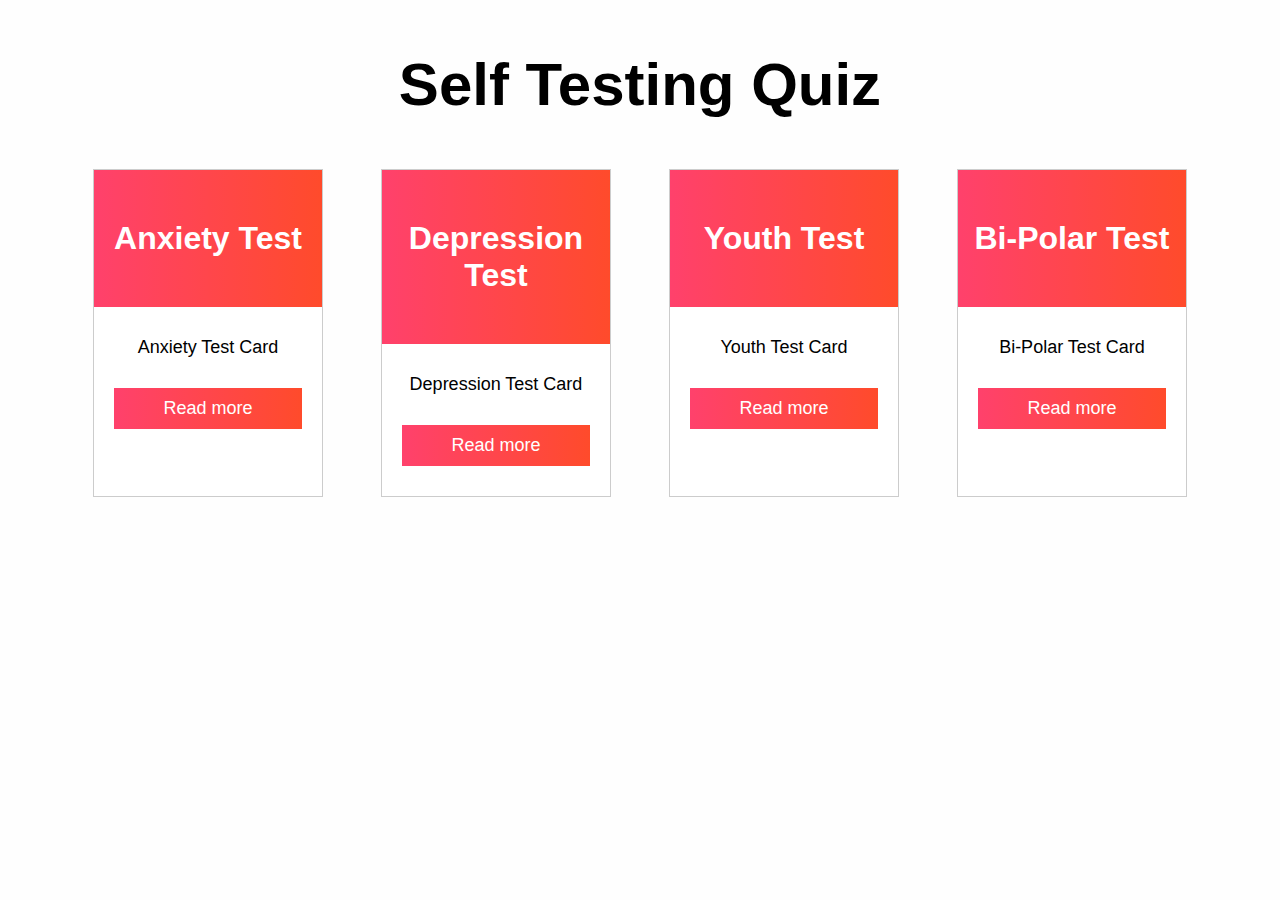
<file: Quiz Card/index.html>
<html>

<head>
  <meta charset="UTF-8">
  <meta name="viewport" content="width=device-width, initial-scale=1.0">
  <link rel="stylesheet" href="style.css"/>
  <title>Test</title>
</head>

<body>
  <div class="container">
    <div class="heading">
      <h1>Self Testing Quiz</h1>
    </div>
    <div class="row">
      <div class="card">
        <div class="card-header">
          <h1>Anxiety Test</h1>
        </div>
        <div class="card-body">
          <p>
           Anxiety Test Card
          </p>
          <a href="../Quizes/Quiz1/Quiz.html" class="btn">Read more</a>
        </div>
      </div>
      <div class="card">
        <div class="card-header">
          <h1>Depression Test</h1>
        </div>
        <div class="card-body">
          <p>
            Depression Test Card
          </p>
          <a href="../Quizes/Quiz3/Quiz3.html" class="btn">Read more</a>
        </div>
      </div>
      <div class="card">
        <div class="card-header">
          <h1>Youth Test</h1>
        </div>
        <div class="card-body">
          <p>
           Youth Test Card
          </p>
          <a href="../Quizes/Quiz2/Quiz2.html" class="btn">Read more</a>
        </div>
      </div>
      <div class="card">
        <div class="card-header">
          <h1>Bi-Polar Test</h1>
        </div>
        <div class="card-body">
          <p>
            Bi-Polar Test Card
          </p>
          <a href="../Quizes/Quiz4/Quiz4.html" class="btn">Read more</a>
        </div>
      </div>
    </div>
  </div>
</body>

</html>
</file>
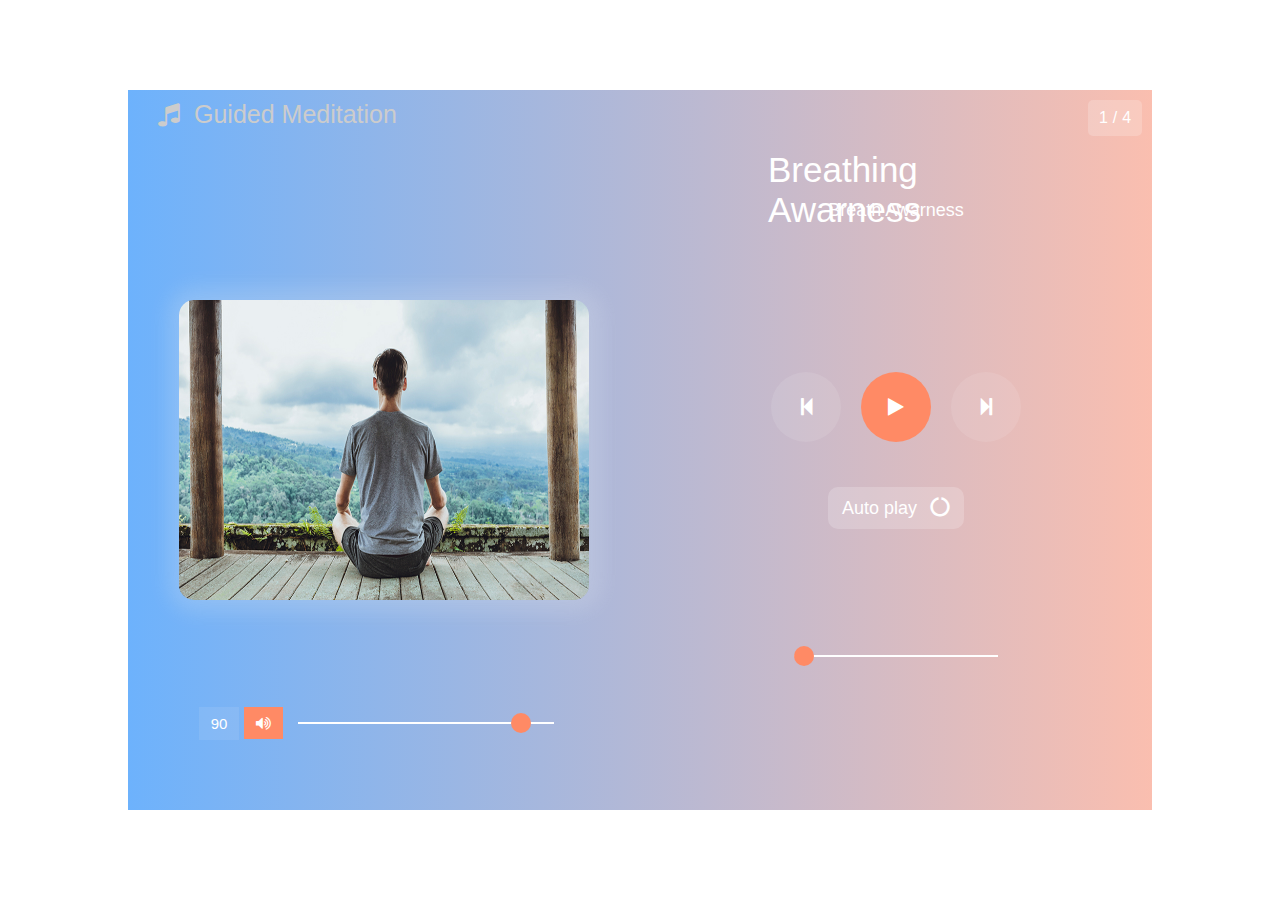
<file: meditation/final.html>
<!DOCTYPE html>
<html>
<head>
	<title>music player</title>
    <meta name="viewport" content="width=device-width, initial-scale=1.0">
	  <link rel="stylesheet" href="https://cdnjs.cloudflare.com/ajax/libs/font-awesome/4.7.0/css/font-awesome.min.css">
    <link rel="stylesheet" type="text/css" href="style1.css">
</head>

<body>

  <div class="main">
  	<p id="logo"><i class="fa fa-music"></i>Guided Meditation</p>
    
    <!--- left part --->
     <div class="left">

      <!--- song img --->
      <img id="track_image">
         <div class="volume">
            <p id="volume_show">90</p>
            <i class="fa fa-volume-up" aria-hidden="true" onclick="mute_sound()" id="volume_icon"></i>
            <input type="range" min="0" max="100" value="90" onchange="volume_change()" id="volume">  
         </div>

     </div>
 

     <!--- right part --->
  	 <div class="right">

        <div class="show_song_no">
          <p id="present">1</p>
          <p>/</p>
          <p id="total">5</p>
        </div>

       <!--- song title & artist name --->
      <p id="title">title.mp3</p>
      <p id="artist">Artist name</p>

      <!--- middle part --->
  	 	<div class="middle">
  	       <button onclick="previous_song()" id="pre"><i class="fa fa-step-backward" aria-hidden="true"></i></button>
      	   <button onclick="justplay()" id="play"><i class="fa fa-play" aria-hidden="true"></i></button>
  	       <button onclick="next_song()" id="next"><i class="fa fa-step-forward" aria-hidden="true"></i></button>
  	   </div>

       <!--- song duration part --->
        <div class="duration">
           <input type="range" min="0" max="100" value="0" id="duration_slider" onchange="change_duration()">
        </div>
           <button id="auto" onclick="autoplay_switch()">Auto play <i class="fa fa-circle-o-notch" aria-hidden="true"></i></button>
  	</div>


  </div>
   
  <!--- Add javascript file --->
  <script src="style.js"></script>

</body>
</html>
</file>
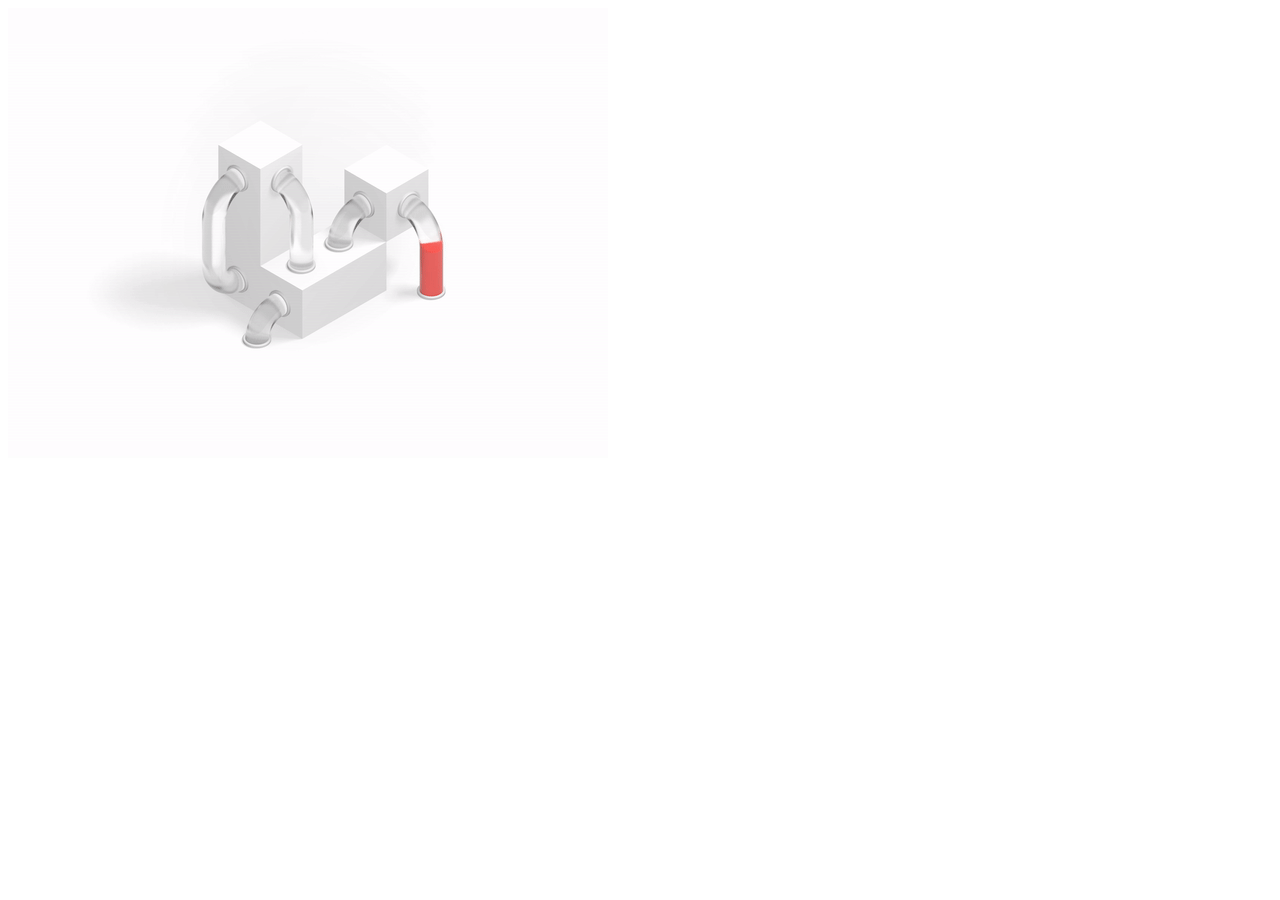
<file: Piedpiper-Main/test.html>
<!DOCTYPE html>
<html lang="en">
<head>
    <meta charset="UTF-8">
    <meta name="viewport" content="width=device-width, initial-scale=1.0">
    <title>Document</title>
</head>
<body>
    <img src="assets/img.gif" alt="" srcset="">
</body>
</html>
</file>
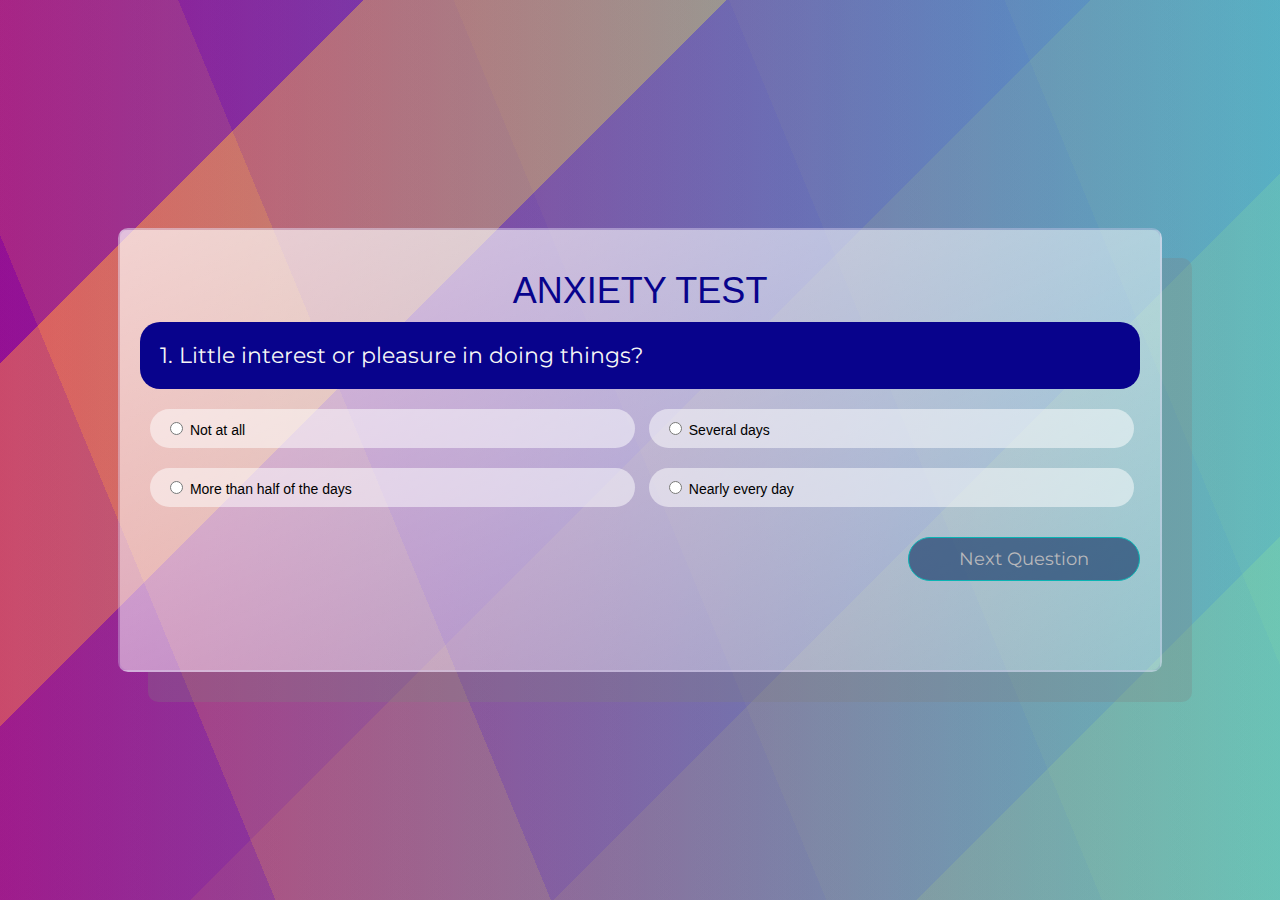
<file: Quizes/Quiz1/Quiz.html>
<!DOCTYPE html>
<html>
	<head>
		<title>Quiz1</title>
		<link href="https://fonts.googleapis.com/css?family=Roboto+Slab" rel="stylesheet">
		<link href="quiz.css" rel="stylesheet">
	</head>
	<body>
		<!-- <div class="background"></div> -->
		<div id="quizContainer" class="container">
			<div class="title">Anxiety Test</div>
			<div id="question" class="question"></div>
			<label class="option"><input type="radio" name="option" value="1" /> <span id="opt1"></span></label>
			<label class="option"><input type="radio" name="option" value="2" /> <span id="opt2"></span></label>
			<label class="option"><input type="radio" name="option" value="3" /> <span id="opt3"></span></label>
			<label class="option"><input type="radio" name="option" value="4" /> <span id="opt4"></span></label>
			<button id="nextButton" class="next-btn" onclick="loadNextQuestion();">Next Question</button>
		</div>
		<div id="result" class="container result" style="display:none;">
		</div>
		<script src="question.js"></script>
		<script src="quiz-script.js"></script>
	</body>
</html>
</file>
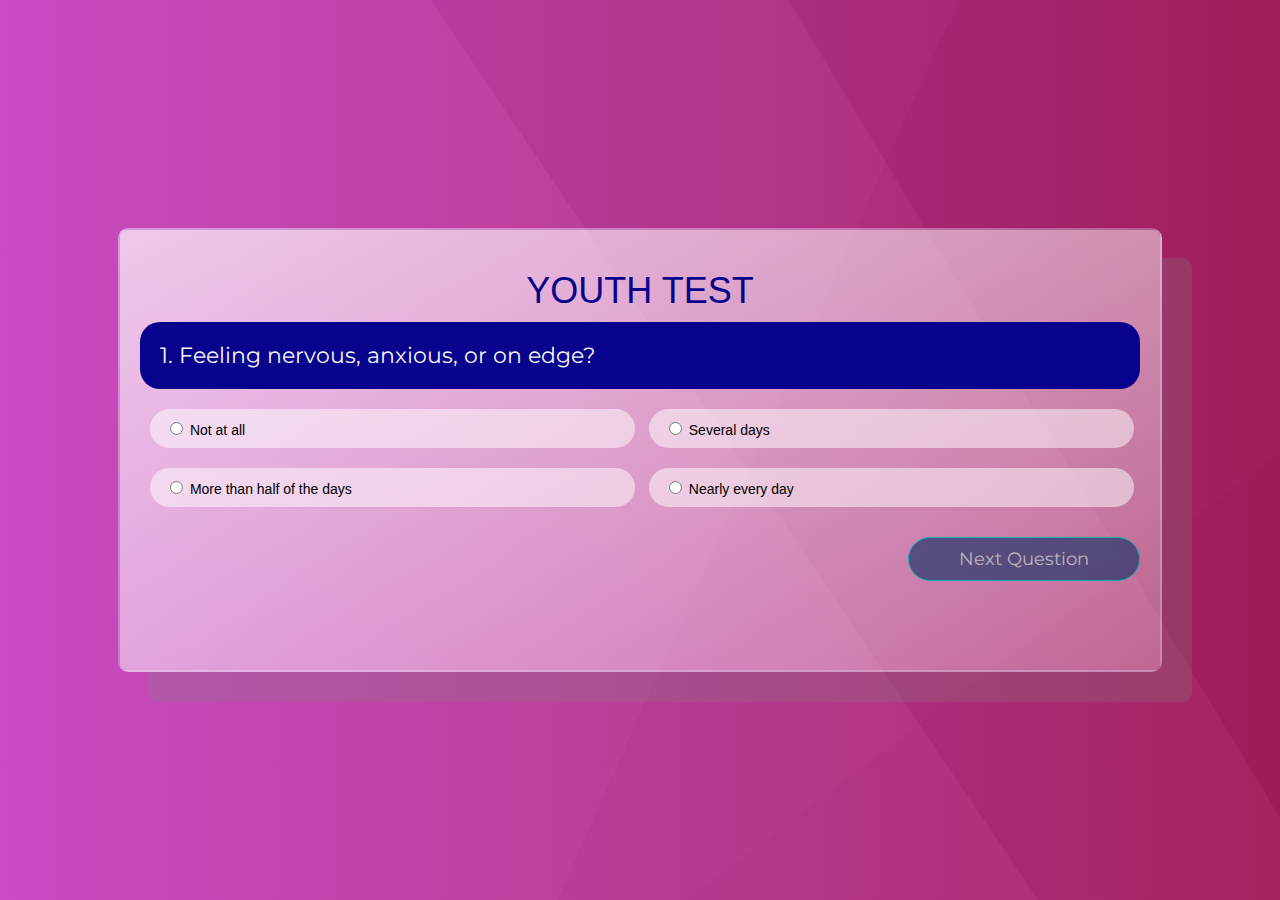
<file: Quizes/Quiz2/Quiz2.html>
<!DOCTYPE html>
<html>
	<head>
		<title>Quiz2</title>
		<link href="https://fonts.googleapis.com/css?family=Roboto+Slab" rel="stylesheet">
		<link href="quiz.css" rel="stylesheet">
	</head>
	<body>
		<!-- <div class="background"></div> -->
		<div id="quizContainer" class="container">
			<div class="title">Youth Test</div>
			<div id="question" class="question"></div>
			<label class="option"><input type="radio" name="option" value="1" /> <span id="opt1"></span></label>
			<label class="option"><input type="radio" name="option" value="2" /> <span id="opt2"></span></label>
			<label class="option"><input type="radio" name="option" value="3" /> <span id="opt3"></span></label>
			<label class="option"><input type="radio" name="option" value="4" /> <span id="opt4"></span></label>
			<button id="nextButton" class="next-btn" onclick="loadNextQuestion();">Next Question</button>
		</div>
		<div id="result" class="container result" style="display:none;">
		</div>
		<script src="question.js"></script>
		<script src="quiz-script.js"></script>
	</body>
</html>
</file>
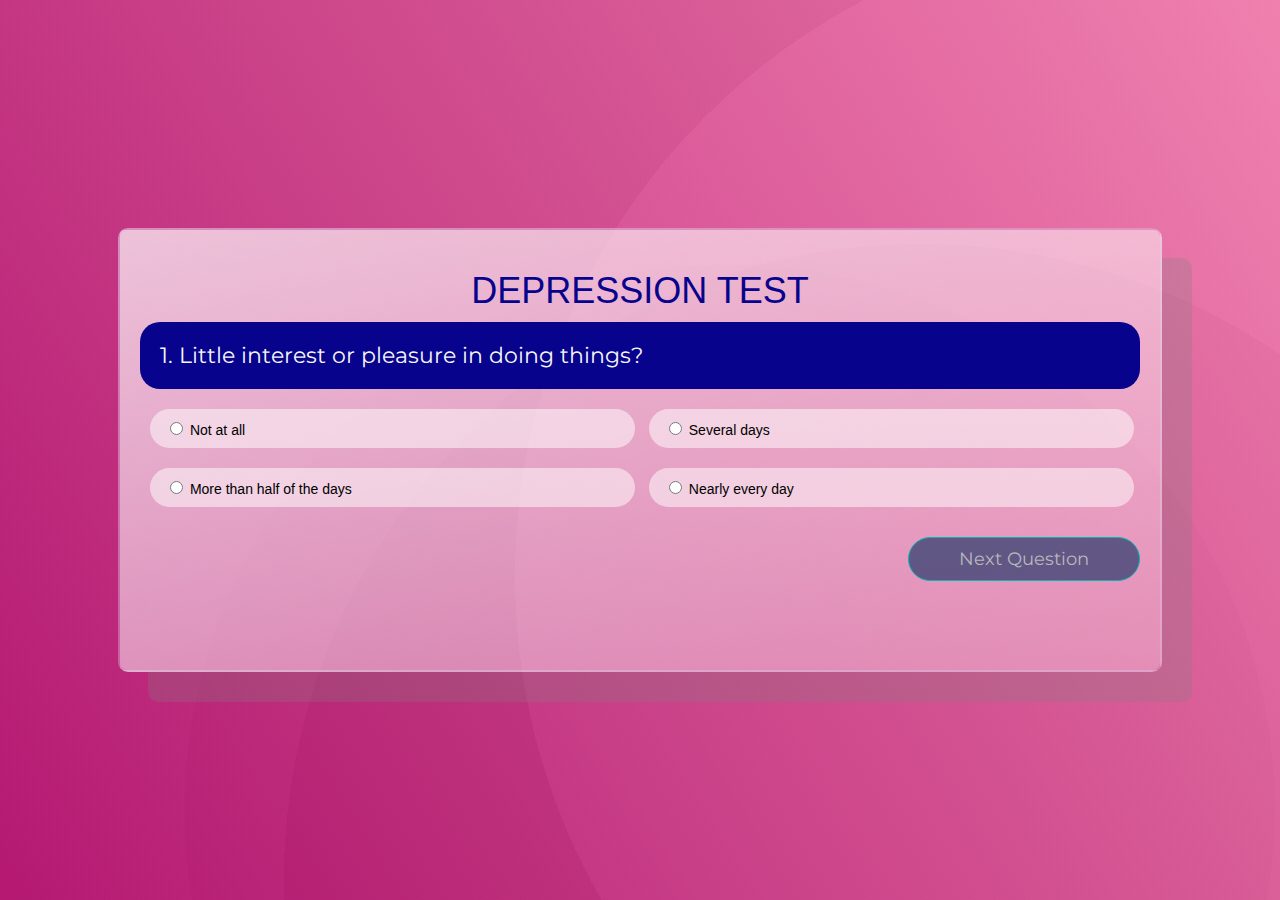
<file: Quizes/Quiz3/Quiz3.html>
<!DOCTYPE html>
<html>
	<head>
		<title>Quiz3</title>
		<link href="https://fonts.googleapis.com/css?family=Roboto+Slab" rel="stylesheet">
		<link href="quiz.css" rel="stylesheet">
	</head>
	<body>
		<!-- <div class="background"></div> -->
		<div id="quizContainer" class="container">
			<div class="title">Depression Test</div>
			<div id="question" class="question"></div>
			<label class="option"><input type="radio" name="option" value="1" /> <span id="opt1"></span></label>
			<label class="option"><input type="radio" name="option" value="2" /> <span id="opt2"></span></label>
			<label class="option"><input type="radio" name="option" value="3" /> <span id="opt3"></span></label>
			<label class="option"><input type="radio" name="option" value="4" /> <span id="opt4"></span></label>
			<button id="nextButton" class="next-btn" onclick="loadNextQuestion();">Next Question</button>
		</div>
		<div id="result" class="container result" style="display:none;">
		</div>
		<script src="question.js"></script>
		<script src="quiz-script.js"></script>
	</body>
</html>
</file>
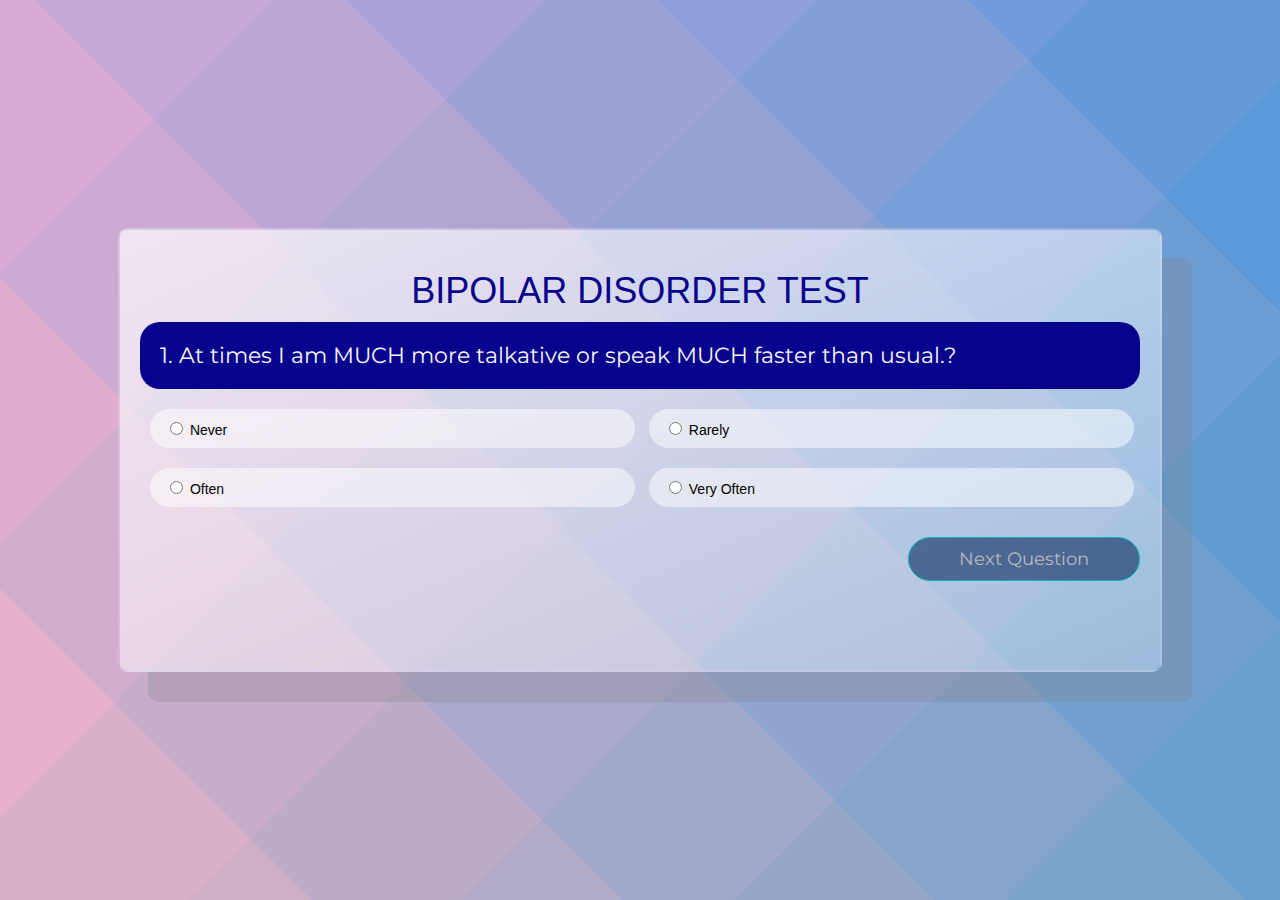
<file: Quizes/Quiz4/Quiz4.html>
<!DOCTYPE html>
<html>
	<head>
		<title>Quiz4</title>
		<link href="https://fonts.googleapis.com/css?family=Roboto+Slab" rel="stylesheet">
		<link href="quiz.css" rel="stylesheet">
	</head>
	<body>
		<!-- <div class="background"></div> -->
		<div id="quizContainer" class="container">
			<div class="title">Bipolar Disorder Test</div>
			<div id="question" class="question"></div>
			<label class="option"><input type="radio" name="option" value="1" /> <span id="opt1"></span></label>
			<label class="option"><input type="radio" name="option" value="2" /> <span id="opt2"></span></label>
			<label class="option"><input type="radio" name="option" value="3" /> <span id="opt3"></span></label>
			<label class="option"><input type="radio" name="option" value="4" /> <span id="opt4"></span></label>
			<button id="nextButton" class="next-btn" onclick="loadNextQuestion();">Next Question</button>
		</div>
		<div id="result" class="container result" style="display:none;">
		</div>
		<script src="question.js"></script>
		<script src="quiz-script.js"></script>
	</body>
</html>
</file>
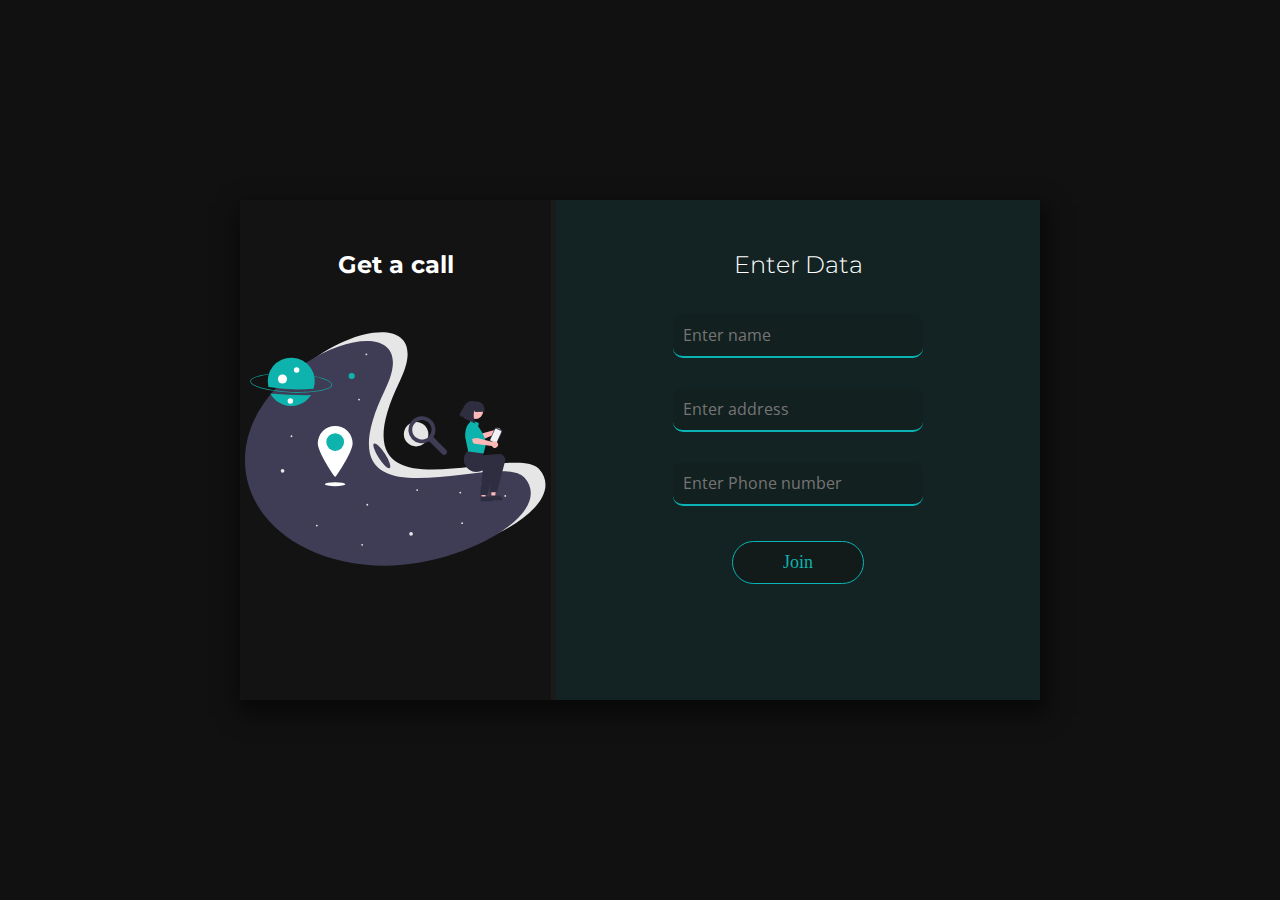
<file: savefood-master/views/try.html>
<!-- <html>
	<head>
		<link  rel ="stylesheet" href="/style.css"/>
		<title>Input Form</title>
	</head>
	<body>
		<h1>Data Form</h1>
		<form action="/enterData" method="POST">
			<input type="text" name="Name" placeholder="Enter name"><br><br>
			<input type="text" name="Address" placeholder="Enter address"><br><br>
			<input type="number" name="Amount" placeholder="Enter amount" min="0"><br><br>
			<button type="submit">Submit</button>
		</form>
	</body>
</html>  -->














<html>
	<head>
        <link href="https://cdnjs.cloudflare.com/ajax/libs/ionicons/2.0.1/css/ionicons.css"/>
		<link  rel ="stylesheet" href="style.css"/>
		<title>Input Form</title>
	</head>
	<body>
        <div class="signupSection">
            <div class="info">
              <h2>Get a call</h2>
              <!-- <i class="icon ion-ios-ionic-outline" aria-hidden="true"></i> -->
              <!-- <p>ACM</p>
               -->
              <div class="image1">



              <svg id="ee5053fc-ea24-484a-861d-c80bd2ae1a91" data-name="Layer 1" xmlns="http://www.w3.org/2000/svg" width="300.48732" height="300.01413" viewBox="0 0 982.48732 763.01413"><circle cx="559.4329" cy="333.06116" r="40.02979" fill="#e6e6e6"/><path d="M766.295,452.99465l-41.832-41.832a44.307,44.307,0,0,0-14.42627-61.92578,44.45758,44.45758,0,0,0-58.91358,12.23779,44.30652,44.30652,0,0,0,60.03321,62.99512l41.832,41.832A9.40939,9.40939,0,0,0,766.295,452.99465ZM709.59431,409.6011a31.68421,31.68421,0,1,1,9.27978-22.40381A31.58568,31.58568,0,0,1,709.59431,409.6011Z" transform="translate(-108.75634 -68.49293)" fill="#3f3d56"/><path d="M1069.529,514.69884C1176.50914,633.00725,866.39184,803.50707,615.8095,803.50707S191.86334,671.39983,162.09,514.69884C89.89987,134.75174,777.16735-106.74054,615.8095,225.89055,380.61181,710.73882,985.27984,421.5284,1069.529,514.69884Z" transform="translate(-108.75634 -68.49293)" fill="#e6e6e6"/><path d="M1021.529,542.69884C1128.50914,661.00725,818.39184,831.50707,567.8095,831.50707S143.86334,699.39983,114.09,542.69884C41.89987,162.75174,729.16735-78.74054,567.8095,253.89055,332.61181,738.73882,937.27984,449.5284,1021.529,542.69884Z" transform="translate(-108.75634 -68.49293)" fill="#3f3d56"/><path d="M258.35026,265.31823c-75.06741-3.30525-133.27133-19.49788-132.50668-36.86436.45844-10.41178,21.70324-18.7842,58.28677-22.96955a1,1,0,1,1,.22727,1.987c-34.46168,3.943-56.11733,12.01678-56.516,21.07051-.69148,15.70451,59.11433,31.63093,130.59659,34.77832s132.4564-7.461,133.14787-23.16554c.40032-9.09178-20.59681-19.06558-54.79775-26.0284a1.00008,1.00008,0,1,1,.3991-1.95993c36.3011,7.39058,56.85694,17.624,56.39672,28.0763C392.81953,257.60908,333.41767,268.62348,258.35026,265.31823Z" transform="translate(-108.75634 -68.49293)" fill="#0eb3ad"/><path d="M191.67927,268.22672a76.98277,76.98277,0,0,0,133.03578,5.52178A1211.97551,1211.97551,0,0,1,191.67927,268.22672Z" transform="translate(-108.75634 -68.49293)" fill="#0eb3ad"/><path d="M333.019,252.71347a76.997,76.997,0,1,0-147.74945-5.70562A572.23325,572.23325,0,0,0,333.019,252.71347Z" transform="translate(-108.75634 -68.49293)" fill="#0eb3ad"/><circle cx="168.83353" cy="123.60073" r="9" fill="#fff"/><circle cx="122.51347" cy="152.59128" r="15" fill="#fff"/><circle cx="348.90479" cy="142.89813" r="9.99975" fill="#0eb3ad"/><circle cx="122.90479" cy="452.89813" r="6.00007" fill="#e6e6e6"/><circle cx="542.90479" cy="658.89813" r="6.00007" fill="#e6e6e6"/><circle cx="151.90479" cy="339.89813" r="3.00007" fill="#e6e6e6"/><circle cx="399.90479" cy="563.89813" r="3.00007" fill="#e6e6e6"/><circle cx="850.90479" cy="534.89813" r="3.00007" fill="#e6e6e6"/><circle cx="709.90479" cy="623.89813" r="3.00007" fill="#e6e6e6"/><circle cx="562.90479" cy="515.89813" r="3.00007" fill="#e6e6e6"/><circle cx="372.90479" cy="219.89813" r="3.00007" fill="#e6e6e6"/><circle cx="396.90479" cy="71.89813" r="3.00007" fill="#e6e6e6"/><circle cx="382.90479" cy="694.89813" r="3.00007" fill="#e6e6e6"/><circle cx="234.90479" cy="631.89813" r="3.00007" fill="#e6e6e6"/><circle cx="703.90479" cy="523.89813" r="3.00007" fill="#e6e6e6"/><circle cx="148.3737" cy="224.7987" r="9" fill="#fff"/><path d="M460.6612,431.39114c0,26.88035-41.55939,89.516-53.70465,107.24669a3.99188,3.99188,0,0,1-6.5907,0c-12.14526-17.73066-53.70465-80.36634-53.70465-107.24669a57,57,0,1,1,114,0Z" transform="translate(-108.75634 -68.49293)" fill="#fff"/><circle cx="294.90486" cy="358.8982" r="29" fill="#0eb3ad"/><ellipse cx="294.40486" cy="496.3982" rx="33.5" ry="6.5" fill="#fff"/><path d="M925.60957,386.41245a10.52681,10.52681,0,0,0-.64106,1.52851l-47.783,13.27682-8.61085-8.42662L854.1589,404.12429,867.953,420.52338a8,8,0,0,0,9.35283,2.169l51.61632-22.78484a10.49709,10.49709,0,1,0-3.31256-13.49509Z" transform="translate(-108.75634 -68.49293)" fill="#ffb8b8"/><path d="M875.50191,401.996l-17.9352,13.95958a4.5,4.5,0,0,1-6.68163-1.33719L839.73843,394.891a12.49741,12.49741,0,0,1,19.76923-15.29426l16.33819,15.59379a4.5,4.5,0,0,1-.34394,6.80543Z" transform="translate(-108.75634 -68.49293)" fill="#0eb3ad"/><path d="M930.19158,379.80967l18.18807,8.1829a3.14913,3.14913,0,0,1,1.57976,4.16384l-2.15339,4.78633a1.05293,1.05293,0,0,1,.52659,1.38795l-.86136,1.91453a1.05292,1.05292,0,0,1-1.388.52659l-.86136,1.91453a1.05292,1.05292,0,0,1,.52659,1.388l-.86136,1.91453a1.0529,1.0529,0,0,1-1.38794.52659L931.8709,432.36162a3.14914,3.14914,0,0,1-4.16384,1.57977l-18.18807-8.1829a3.14915,3.14915,0,0,1-1.57977-4.16384l18.08852-40.20522A3.14913,3.14913,0,0,1,930.19158,379.80967Z" transform="translate(-108.75634 -68.49293)" fill="#3f3d56"/><path d="M912.82137,423.21181l14.59056,6.57106a3.03424,3.03424,0,0,0,3.99937-1.51155l6.73892-14.98951,2.34078-5.196,6.09875-13.562a3.026,3.026,0,0,0-1.51149-3.98886l-4.58726-2.06786L930.47694,383.964a3.02112,3.02112,0,0,0-3.98861,1.522L920.589,398.59669l-6.7179,14.92653-2.56118,5.69979A3.022,3.022,0,0,0,912.82137,423.21181Z" transform="translate(-108.75634 -68.49293)" fill="#f2f2f2"/><polygon points="773.577 540.443 785.837 540.442 791.67 493.154 773.575 493.155 773.577 540.443" fill="#ffb8b8"/><path d="M879.2066,604.93325l24.1438-.001h.001a15.38605,15.38605,0,0,1,15.38648,15.38623v.5l-39.53052.00146Z" transform="translate(-108.75634 -68.49293)" fill="#2f2e41"/><polygon points="805.577 537.443 817.837 537.442 823.67 490.154 805.575 490.155 805.577 537.443" fill="#ffb8b8"/><path d="M911.2066,601.93325l24.1438-.001h.001a15.38605,15.38605,0,0,1,15.38648,15.38623v.5l-39.53052.00146Z" transform="translate(-108.75634 -68.49293)" fill="#2f2e41"/><path d="M827.34138,497.97109a39.41035,39.41035,0,0,0,36.8999,26.81006l.62012.01c6.32959.18,13.75976-1.86,21.0498-4.79,14.3999-5.79,28.23-15.06,31.8999-17.61l-6.21972,59.79-2.52,24.24a4.51415,4.51415,0,0,0,4.48,4.97h15.52978a4.50547,4.50547,0,0,0,4.35987-3.36l25.64013-97.65a19.032,19.032,0,0,0-19.71-23.83l-53.25976,3.65,3.71972-14.88-47.54-3.16-.13965.1c-1.14013.83-2.25,1.7-3.31005,2.61a40.27149,40.27149,0,0,0-6.99024,7.66A38.48741,38.48741,0,0,0,827.34138,497.97109Z" transform="translate(-108.75634 -68.49293)" fill="#2f2e41"/><path d="M827.34138,497.97109a39.41035,39.41035,0,0,0,36.8999,26.81006,196.14623,196.14623,0,0,0,22.56982-13.39l-.8999,8.61-7.83984,75.42a4.51415,4.51415,0,0,0,4.48,4.97h15.52978a4.50547,4.50547,0,0,0,4.35987-3.36l9.15039-34.85,16.48974-62.8a19.032,19.032,0,0,0-19.71-23.83l-53.25976,3.65,3.71972-14.88-26.98-1.79A38.48741,38.48741,0,0,0,827.34138,497.97109Z" transform="translate(-108.75634 -68.49293)" fill="#2f2e41"/><path d="M838.7735,458.32082l-.35766-.043-8.29517-40.78515c-.071-.354-6.85229-35.5332,13.93677-53.92432l.36182-2.51709a4.50032,4.50032,0,0,1,5.78711-3.65771l19.58471,6.0747a4.49086,4.49086,0,0,1,3.019,5.4419l-1.90381,7.2417c2.63989,3.1001,33.7146,40.51221,22.89038,69.33545L888.9488,464.439Z" transform="translate(-108.75634 -68.49293)" fill="#0eb3ad"/><path d="M920.09389,426.48986a10.52591,10.52591,0,0,0-1.32908.99037l-47.89739-12.858-3.13136-11.634-18.17538,2.43095,3.54192,21.13437a8,8,0,0,0,6.95146,6.62248l56.032,6.619a10.4971,10.4971,0,1,0,4.00785-13.30516Z" transform="translate(-108.75634 -68.49293)" fill="#ffb8b8"/><path d="M869.022,414.43646,846.48068,417.34a4.5,4.5,0,0,1-5.07405-4.54822l.42987-22.65461a12.49741,12.49741,0,0,1,24.79917-3.12052l6.14215,21.73423a4.5,4.5,0,0,1-3.75583,5.68559Z" transform="translate(-108.75634 -68.49293)" fill="#0eb3ad"/><circle cx="753.92061" cy="258.80372" r="24.56103" fill="#ffb8b8"/><path d="M861.3848,329.34791l-3.075-5.59966c-5.82461,23.73215,4.46383,43.37315,4.46383,43.37315l-39.93243-18.601.38033-6.59991-3.95134,4.484-5.67747-3.12872-.74992-4.28064-4.28563,1.06158,15.64354-28.38736c15.18238-27.01314,37.25508-16.69982,37.25508-16.69982,35.11544-1.66934,30.82681,32.97543,30.82681,32.97543Z" transform="translate(-108.75634 -68.49293)" fill="#2f2e41"/><ellipse cx="556.1612" cy="472.39114" rx="12.17949" ry="47.5" transform="translate(-275.75171 306.36236) rotate(-32.66242)" fill="#3f3d56"/></svg>










              </div>


            </div>
        
        <form action="/enterData" method="POST" class="signupForm" name="signupform">
            


            <h2>Enter Data</h2>
            <ul class="noBullet">
              <li>
                <!-- <label for="username"></label> -->

            <input  type="text" class="inputFields" id="username" name="name" placeholder="Enter name">
            </li>


            <li>
                <!-- <label for="password"></label> -->

            <input  type="text" class="inputFields" id="password" name="address" placeholder="Enter address">
            </li>
           

            <li>
                <!-- <label for="email"></label> -->

            <input  type="number"  class="inputFields" id="email" name="amount" placeholder="Enter Phone number" min="0">
            
            </li>
            
			<li id="center-btn">
                <input type="submit" class="a2" id="join-btn" name="join" alt="Join" value="Join">
              </li>
            </ul>
        </form>
        </div>
	</body>
</html>
</file>
<file: Quiz Card/style.css>
* {
    padding: 0;
    margin: 0;
    box-sizing: border-box;
  }
  
  body {
    background: #fefefe;
    font-family: sans-serif;
  }
  
  .container {
    width: 90%;
    margin: 50px auto;
  }
  .heading {
    text-align: center;
    font-size: 30px;
    margin-bottom: 50px;
  }
  
  .row {
    display: flex;
    flex-direction: row;
    justify-content: space-around;
    flex-flow: wrap;
  }
  
  .card {
    width: 20%;
    background: #fff;
    border: 1px solid #ccc;
    margin-bottom: 50px;
    transition: 0.3s;
  }
  
  .card-header {
    text-align: center;
    padding: 50px 10px;
    background: linear-gradient(to right, #ff416c, #ff4b2b);
    color: #fff;
  }
  
  .card-body {
    padding: 30px 20px;
    text-align: center;
    font-size: 18px;
  }
  
  .card-body .btn {
    display: block;
    color: #fff;
    text-align: center;
    background: linear-gradient(to right, #ff416c, #ff4b2b);
    margin-top: 30px;
    text-decoration: none;
    padding: 10px 5px;
  }
  
  .card:hover {
    transform: scale(1.05);
    box-shadow: 0 0 40px -10px rgba(0, 0, 0, 0.25);
  }
  
  @media screen and (max-width: 1000px) {
    .card {
      width: 40%;
    }
  }
  
  @media screen and (max-width: 620px) {
    .container {
      width: 100%;
    }
  
    .heading {
      padding: 20px;
      font-size: 20px;
    }
  
    .card {
      width: 80%;
    }
  }
</file>
<file: meditation/style1.css>
*{
	margin: 0;
	padding: 0;
	font-family: Arial, Helvetica, sans-serif;
}
body{
	height: 100vh;
	width: 100%;
	display: flex;
	align-items: center;
	justify-content: center;
	
}
.main{
	position: relative;
	height: 80%;
	width: 80%;
	display: flex;
	align-items: center;
	justify-content: center;
	background: linear-gradient(to right, #6db2fc, #f7947b9a);
}
.main button{
	padding: 10px 12px;
	margin: 0 10px;
}
.main #logo{
	position: absolute;
	top: 10px;
	left: 30px;
	font-size: 25px;
	color: #ccc;
}
.main #logo i{
	margin-right: 15px;
}

/* left & right part */
.right,.left{
	position: relative;
	height: 100%;
	width: 50%;
	display: flex;
	align-items: center;
	justify-content: center;
	flex-direction: column;
}

/* song image */
.left img{
	height: 300px;
	width: 80%;
	border-radius: 15px;
	box-shadow: 1px 0px 20px 12px rgba(240,240,240,0.2);
}

/* both range slider part */
input[type="range"] {
	-webkit-appearance: none;
	width: 50%;
	outline: none;
	height: 2px;
	margin: 0 15px;
}
input[type="range"]::-webkit-slider-thumb{
	-webkit-appearance: none;
	height: 20px;
	width: 20px;
	background: #FF8A65;
	border-radius: 50%;
	cursor: pointer;
}
.right input[type=range]{
	width: 40%;
}



/* volume part */
.left .volume{
	position: absolute;
	bottom: 10%;
	left: 0;
	width: 100%;
	height: 30px;
	display: flex;
	align-items: center;
	justify-content: center;
	color: #fff;
}
.left .volume p{
	font-size: 15px;
}
.left .volume i{
	cursor: pointer;
	padding: 8px 12px;
	background: #FF8A65;
}
.left .volume i:hover{
	background: rgba(245,245,245,0.1);
}
.volume #volume_show{
	padding: 8px 12px;
	margin: 0 5px 0 0;
	background: rgba(245,245,245,0.1);
}



/* right part */
 .right .middle{
 	width: 100%;
    display: flex;
	align-items: center;
	justify-content: center;
}
.right .middle button{
	border: none;
	height: 70px;
	width: 70px;
	border-radius: 50%;	
    display: flex;
	align-items: center;
	justify-content: center;
	cursor: pointer;
	outline: none;
	transition: 0.5s;
	background: rgba(255,255,255,0.1);
}
.right #title{
	position: absolute;
	top: 60px;
	left: 50%;
	transform: translateX(-50%);
	text-transform: capitalize;
	color: #fff;
	font-size: 35px;
}
.right #artist{
	position: absolute;
	top: 110px;
	left: 50%;
	transform: translateX(-50%);
	text-transform: capitalize;
	color: #fff;
	font-size: 18px;
}
.right .duration{
	position: absolute;
	bottom: 20%;
	left: 50%;
	transform: translateX(-50%);
	display: flex;
	align-items: center;
	justify-content: center;
	width: 100%;
	height: 20px;
	margin-top: 40px;
}
.right .duration p{
	color: #fff;
	font-size: 15px;
	margin-left: 20px;
}
.right #auto{
	font-size: 18px;
	cursor: pointer;
	margin-top: 45px;
	border: none;
	padding: 10px 14px;
	color: #fff;
	background: rgba(255,255,255,0.2);
	outline: none;
	border-radius: 10px;
}
.right #auto i{
	margin-left: 8px;
}
#play{
	background: #FF8A65;
}
.right button:hover{
	background: #FF8A65;
}
.right i:before{
	color: #fff;
	font-size: 20px;
}

.right .show_song_no{
  position: absolute;
  top: 10px;
  right: 10px;
  width: 30px;
  height: 20px;
  display: flex;
  align-items: center;
  justify-content: center;
  padding: 8px 12px;
  color: #fff;
  border-radius: 5px;
  background: rgba(255,255,255,0.2);
}
.right .show_song_no p:nth-child(2){
	margin: 0 5px;
}
</file>
<file: Quizes/Quiz1/quiz.css>
@import url('https://fonts.googleapis.com/css2?family=Montserrat:wght@500;600&display=swap');
 
 
 
 
 
 
 
 
 body {
	align-items: center;
	 /* background-color:  rgb(204, 178, 64);	  */
	/* background-image: url("https://www.transparenttextures.com/patterns/worn-dots.png"); */
	/* background-color: #FF6291; */

	background-image: linear-gradient(135deg, rgba(78, 23, 220,0.2) 0%, rgba(78, 23, 220,0.2) 16.667%,rgba(228, 183, 108,0.2) 16.667%, rgba(228, 183, 108,0.2) 33.334%,rgba(108, 55, 198,0.2) 33.334%, rgba(108, 55, 198,0.2) 50.001%,rgba(138, 87, 175,0.2) 50.001%, rgba(138, 87, 175,0.2) 66.668%,rgba(168, 119, 153,0.2) 66.668%, rgba(168, 119, 153,0.2) 83.335%,rgba(198, 151, 130,0.2) 83.335%, rgba(198, 151, 130,0.2) 100.002%),linear-gradient(135deg, rgba(78, 23, 220,0.2) 0%, rgba(78, 23, 220,0.2) 16.667%,rgba(228, 183, 108,0.2) 16.667%, rgba(228, 183, 108,0.2) 33.334%,rgba(108, 55, 198,0.2) 33.334%, rgba(108, 55, 198,0.2) 50.001%,rgba(138, 87, 175,0.2) 50.001%, rgba(138, 87, 175,0.2) 66.668%,rgba(168, 119, 153,0.2) 66.668%, rgba(168, 119, 153,0.2) 83.335%,rgba(198, 151, 130,0.2) 83.335%, rgba(198, 151, 130,0.2) 100.002%),linear-gradient(67.5deg, rgba(78, 23, 220,0.2) 0%, rgba(78, 23, 220,0.2) 16.667%,rgba(228, 183, 108,0.2) 16.667%, rgba(228, 183, 108,0.2) 33.334%,rgba(108, 55, 198,0.2) 33.334%, rgba(108, 55, 198,0.2) 50.001%,rgba(138, 87, 175,0.2) 50.001%, rgba(138, 87, 175,0.2) 66.668%,rgba(168, 119, 153,0.2) 66.668%, rgba(168, 119, 153,0.2) 83.335%,rgba(198, 151, 130,0.2) 83.335%, rgba(198, 151, 130,0.2) 100.002%),linear-gradient(90deg, rgb(215, 10, 79),rgb(25, 244, 226));
	color: #8430ac;
	display: flex;
	font: normal 14px Arial, sans-serif;
	height: 100vh;
	justify-content: center;
	margin: 0;
	width: 100%;
} 

/* .background {
		background-image: url("https://www.transparenttextures.com/patterns/worn-dots.png");	
		background-size: 100%;

		opacity: .5;
		position: fixed;
		width: 100%;
		z-index: 1;
} */
	

.content {
	 background: rgba(0, 100, 200, .15); 
	
	border: 1px solid rgba(0, 100, 200, .25);
	border-radius: 3px;
	box-shadow: 0 0 10px 1px rgba(0, 100, 200, .5);
	padding: 30px;
	z-index: 2;
}

.container{
	/* height: 330px; */
	height: 400px;
	width: 1000px;
	position: absolute;
	border-radius: 10px;
	top:50%;
	left:50%;
	transform: translateX(-50%) translateY(-50%);
	/* background: rgba(255, 255, 255, 0.5); */
	background: linear-gradient(to right bottom, 
        rgba(255,255,255, .7), 
        rgba(255,255,255,.3));
	padding: 20px;
	border: 2px solid #4611a813;
	/* box-shadow: 0 0 8px 3px #fff; */
	box-shadow: 30px 30px rgba(128, 128, 128, 0.267);
}

.title{
	padding-top: 20px;
	text-align: center;
	font-size: 36px;
	text-transform: uppercase;
	color: #08038C;
}

.question{
	padding: 20px;
	font-size: 22px;
	background: #08038C;
	border-radius: 20px;
	margin: 10px 0 10px 0;
	font-family: 'Montserrat', sans-serif;
    color: #f6f6f6;
}

.option{
	width: 470px;
	display: inline-block;
	padding: 10px 0 10px 15px;
	vertical-align: middle;
	background: rgba(255, 255, 255, 0.5);
	margin: 10px 0 10px 10px;
	color: #000000;
	border-radius: 20px;
}

.option:hover{
	background: #08038C;
	color: #f6f6f6;
}

/* .next-btn{
	border: none;
	outline: none;
	background: rgba(255, 25, 255, 0.5);
	width: 100px;
	height: 35px;
	border-radius: 20px;
	cursor: pointer;
	float: right;
	margin: 10px;
}

.next-btn:hover{
	background: #08038C;
	color: #f6f6f6;
} */



.next-btn {
	border-radius: 100px;
	
	border: 1px solid rgba(10, 180, 180, 1);
	background: rgba(9, 43, 95, 0.6);
	font-family: 'Montserrat', sans-serif;
	font-size: 18px;
	color: rgb(184, 184, 187);
	margin-top: 20px;
	padding: 10px 50px;
	cursor: pointer;
	float: right;
	
	transition: .4s;
	/* a:hover {
	  background: rgba(20, 20, 20, .8);
	  padding: 10px 80px; */
	/* } */
  }

  .next-btn:hover{

    box-shadow: 
                0 2px 2px 0 #120772 inset,
                0 2px 2px 0 #120772 ,
                0 2px 2px 0 #120772 inset,
                0 2px 2px 0 #120772;
}




.result{
	height: 300px;
	width: 540px;
	text-align: center;
	font-size: 75px;
}

.option input:checked .option{
	background: #08038C;
	color: #000;
}
</file>
<file: Quizes/Quiz2/quiz.css>
@import url('https://fonts.googleapis.com/css2?family=Montserrat:wght@500;600&display=swap');
 
 
 
 
 
 
 
 
 body {
	align-items: center;
	 /* background-color:  rgb(204, 178, 64);	  */
	/* background-image: url("https://www.transparenttextures.com/patterns/worn-dots.png"); */
	/* background-color: #FF6291; */

	background-image: linear-gradient(239deg, rgba(71, 71, 71, 0.05) 0%, rgba(71, 71, 71, 0.05) 27%,rgba(209, 209, 209, 0.05) 27%, rgba(209, 209, 209, 0.05) 100%),linear-gradient(294deg, rgba(63, 63, 63, 0.05) 0%, rgba(63, 63, 63, 0.05) 43%,rgba(138, 138, 138, 0.05) 43%, rgba(138, 138, 138, 0.05) 100%),linear-gradient(323deg, rgba(58, 58, 58, 0.05) 0%, rgba(58, 58, 58, 0.05) 24%,rgba(100, 100, 100, 0.05) 24%, rgba(100, 100, 100, 0.05) 100%),linear-gradient(236deg, rgba(47, 47, 47, 0.05) 0%, rgba(47, 47, 47, 0.05) 45%,rgba(208, 208, 208, 0.05) 45%, rgba(208, 208, 208, 0.05) 100%),linear-gradient(90deg, rgb(209, 54, 202),rgb(180, 22, 95));
	color: #8430ac;
	display: flex;
	font: normal 14px Arial, sans-serif;
	height: 100vh;
	justify-content: center;
	margin: 0;
	width: 100%;
} 

/* .background {
		background-image: url("https://www.transparenttextures.com/patterns/worn-dots.png");	
		background-size: 100%;

		opacity: .5;
		position: fixed;
		width: 100%;
		z-index: 1;
} */
	

.content {
	 background: rgba(0, 100, 200, .15); 
	
	border: 1px solid rgba(0, 100, 200, .25);
	border-radius: 3px;
	box-shadow: 0 0 10px 1px rgba(0, 100, 200, .5);
	padding: 30px;
	z-index: 2;
}

.container{
	/* height: 330px; */
	height: 400px;
	width: 1000px;
	position: absolute;
	border-radius: 10px;
	top:50%;
	left:50%;
	transform: translateX(-50%) translateY(-50%);
	/* background: rgba(255, 255, 255, 0.5); */
	background: linear-gradient(to right bottom, 
        rgba(255,255,255, .7), 
        rgba(255,255,255,.3));
	padding: 20px;
	border: 2px solid #4611a813;
	/* box-shadow: 0 0 8px 3px #fff; */
	box-shadow: 30px 30px rgba(128, 128, 128, 0.267);
}

.title{
	padding-top: 20px;
	text-align: center;
	font-size: 36px;
	text-transform: uppercase;
	color: #08038C;
}

.question{
	padding: 20px;
	font-size: 22px;
	background: #08038C;
	border-radius: 20px;
	margin: 10px 0 10px 0;
	font-family: 'Montserrat', sans-serif;
    color: #f6f6f6;
}

.option{
	width: 470px;
	display: inline-block;
	padding: 10px 0 10px 15px;
	vertical-align: middle;
	background: rgba(255, 255, 255, 0.5);
	margin: 10px 0 10px 10px;
	color: #000000;
	border-radius: 20px;
}

.option:hover{
	background: #08038C;
	color: #f6f6f6;
}

/* .next-btn{
	border: none;
	outline: none;
	background: rgba(255, 25, 255, 0.5);
	width: 100px;
	height: 35px;
	border-radius: 20px;
	cursor: pointer;
	float: right;
	margin: 10px;
}

.next-btn:hover{
	background: #08038C;
	color: #f6f6f6;
} */



.next-btn {
	border-radius: 100px;
	
	border: 1px solid rgba(10, 180, 180, 1);
	background: rgba(9, 43, 95, 0.6);
	font-family: 'Montserrat', sans-serif;
	font-size: 18px;
	color: rgb(184, 184, 187);
	margin-top: 20px;
	padding: 10px 50px;
	cursor: pointer;
	float: right;
	
	transition: .4s;
	/* a:hover {
	  background: rgba(20, 20, 20, .8);
	  padding: 10px 80px; */
	/* } */
  }

  .next-btn:hover{

    box-shadow: 
                0 2px 2px 0 #120772 inset,
                0 2px 2px 0 #120772 ,
                0 2px 2px 0 #120772 inset,
                0 2px 2px 0 #120772;
}




.result{
	height: 300px;
	width: 540px;
	text-align: center;
	font-size: 75px;
}

.option input:checked .option{
	background: #08038C;
	color: #000;
}
</file>
<file: Quizes/Quiz3/quiz.css>
@import url('https://fonts.googleapis.com/css2?family=Montserrat:wght@500;600&display=swap');
 
 
 
 
 
 
 
 
 body {
	align-items: center;
	 /* background-color:  rgb(204, 178, 64);	  */
	/* background-image: url("https://www.transparenttextures.com/patterns/worn-dots.png"); */
	/* background-color: #FF6291; */
   

    background-image: radial-gradient(circle at 57% 90%, rgba(129, 129, 129,0.04) 0%, rgba(129, 129, 129,0.04) 50%,rgba(193, 193, 193,0.04) 50%, rgba(193, 193, 193,0.04) 100%),radial-gradient(circle at 91% 64%, rgba(253, 253, 253,0.04) 0%, rgba(253, 253, 253,0.04) 50%,rgba(58, 58, 58,0.04) 50%, rgba(58, 58, 58,0.04) 100%),radial-gradient(circle at 72% 98%, rgba(55, 55, 55,0.04) 0%, rgba(55, 55, 55,0.04) 50%,rgba(187, 187, 187,0.04) 50%, rgba(187, 187, 187,0.04) 100%),linear-gradient(58deg, rgb(185, 9, 110),rgb(243, 119, 170));



	color: #8430ac;
	display: flex;
	font: normal 14px Arial, sans-serif;
	height: 100vh;
	justify-content: center;
	margin: 0;
	width: 100%;
} 

/* .background {
		background-image: url("https://www.transparenttextures.com/patterns/worn-dots.png");	
		background-size: 100%;

		opacity: .5;
		position: fixed;
		width: 100%;
		z-index: 1;
} */
	

.content {
	 background: rgba(0, 100, 200, .15); 
	
	border: 1px solid rgba(0, 100, 200, .25);
	border-radius: 3px;
	box-shadow: 0 0 10px 1px rgba(0, 100, 200, .5);
	padding: 30px;
	z-index: 2;
}

.container{
	/* height: 330px; */
	height: 400px;
	width: 1000px;
	position: absolute;
	border-radius: 10px;
	top:50%;
	left:50%;
	transform: translateX(-50%) translateY(-50%);
	/* background: rgba(255, 255, 255, 0.5); */
	background: linear-gradient(to right bottom, 
        rgba(255,255,255, .7), 
        rgba(255,255,255,.3));
	padding: 20px;
	border: 2px solid #4611a813;
	/* box-shadow: 0 0 8px 3px #fff; */
	box-shadow: 30px 30px rgba(128, 128, 128, 0.267);
}

.title{
	padding-top: 20px;
	text-align: center;
	font-size: 36px;
	text-transform: uppercase;
	color: #08038C;
}

.question{
	padding: 20px;
	font-size: 22px;
	background: #08038C;
	border-radius: 20px;
	margin: 10px 0 10px 0;
	font-family: 'Montserrat', sans-serif;
    color: #f6f6f6;
}

.option{
	width: 470px;
	display: inline-block;
	padding: 10px 0 10px 15px;
	vertical-align: middle;
	background: rgba(255, 255, 255, 0.5);
	margin: 10px 0 10px 10px;
	color: #000000;
	border-radius: 20px;
}

.option:hover{
	background: #08038C;
	color: #f6f6f6;
}

/* .next-btn{
	border: none;
	outline: none;
	background: rgba(255, 25, 255, 0.5);
	width: 100px;
	height: 35px;
	border-radius: 20px;
	cursor: pointer;
	float: right;
	margin: 10px;
}

.next-btn:hover{
	background: #08038C;
	color: #f6f6f6;
} */



.next-btn {
	border-radius: 100px;
	
	border: 1px solid rgba(10, 180, 180, 1);
	background: rgba(9, 43, 95, 0.6);
	font-family: 'Montserrat', sans-serif;
	font-size: 18px;
	color: rgb(184, 184, 187);
	margin-top: 20px;
	padding: 10px 50px;
	cursor: pointer;
	float: right;
	
	transition: .4s;
	/* a:hover {
	  background: rgba(20, 20, 20, .8);
	  padding: 10px 80px; */
	/* } */
  }

  .next-btn:hover{

    box-shadow: 
                0 2px 2px 0 #120772 inset,
                0 2px 2px 0 #120772 ,
                0 2px 2px 0 #120772 inset,
                0 2px 2px 0 #120772;
}




.result{
	width: 540px;
	height: 300px;
	text-align: center;
	font-size: 75px;
}

.option input:checked .option{
	background: #08038C;
	color: #000;
}
</file>
<file: Quizes/Quiz4/quiz.css>
@import url('https://fonts.googleapis.com/css2?family=Montserrat:wght@500;600&display=swap');
 
 
 
 
 
 
 
 
 body {
	/* align-items: center; */
	 /* background-color:  rgb(204, 178, 64);	  */
	/* background-image: url("https://www.transparenttextures.com/patterns/worn-dots.png"); */
	 /* background-color: #FF6291;  */
	/* background: linear-gradient(red,blue); */


	background: linear-gradient(45deg, rgba(254, 246, 210, 0.53) 0%, rgba(254, 246, 210, 0.53) 14.286%,rgba(221, 240, 216, 0.53) 14.286%, rgba(221, 240, 216, 0.53) 28.572%,rgba(188, 233, 223, 0.53) 28.572%, rgba(188, 233, 223, 0.53) 42.858%,rgba(156, 227, 229, 0.53) 42.858%, rgba(156, 227, 229, 0.53) 57.144%,rgba(123, 220, 235, 0.53) 57.144%, rgba(123, 220, 235, 0.53) 71.42999999999999%,rgba(90, 214, 242, 0.53) 71.43%, rgba(90, 214, 242, 0.53) 85.71600000000001%,rgba(57, 207, 248, 0.53) 85.716%, rgba(57, 207, 248, 0.53) 100.002%),linear-gradient(135deg, rgb(246, 99, 200) 0%, rgb(246, 99, 200) 12.5%,rgb(223, 98, 196) 12.5%, rgb(223, 98, 196) 25%,rgb(199, 97, 192) 25%, rgb(199, 97, 192) 37.5%,rgb(176, 96, 188) 37.5%, rgb(176, 96, 188) 50%,rgb(152, 95, 184) 50%, rgb(152, 95, 184) 62.5%,rgb(129, 94, 180) 62.5%, rgb(129, 94, 180) 75%,rgb(105, 93, 176) 75%, rgb(105, 93, 176) 87.5%,rgb(82, 92, 172) 87.5%, rgb(82, 92, 172) 100%);
	/* color: rgba(0, 200, 255, 1); */
	color: #8430ac;
	display: flex;
	font: normal 14px Arial, sans-serif;
	height: 100vh;
	justify-content: center;
	margin: 0;
	width: 100%;
} 

/* .background {
		background-image: url("https://www.transparenttextures.com/patterns/worn-dots.png");	
		background-size: 100%;

		opacity: .5;
		position: fixed;
		width: 100%;
		z-index: 1;
} */
	

.content {
	 background: rgba(0, 100, 200, .15); 
	
	border: 1px solid rgba(0, 100, 200, .25);
	border-radius: 3px;
	box-shadow: 0 0 10px 1px rgba(0, 100, 200, .5);
	padding: 30px;
	z-index: 2;
}

.container{
	/* height: 330px; */
	height: 400px;
	width: 1000px;
	/* width: 540px; */
	position: absolute;
	border-radius: 10px;
	top:50%;
	left:50%;
	transform: translateX(-50%) translateY(-50%);
	/* background: rgba(255, 255, 255, 0.5); */
	background: linear-gradient(to right bottom, 
        rgba(255,255,255, .7), 
        rgba(255,255,255,.3));
	padding: 20px;
	border: 2px solid #4611a813;
	/* box-shadow: 0 0 8px 3px #fff; */
	box-shadow: 30px 30px rgba(128, 128, 128, 0.267);
}

.title{
	padding-top: 20px;
	text-align: center;
	font-size: 36px;
	text-transform: uppercase;
	color: #08038C;
}

.question{
	padding: 20px;
	font-size: 22px;
	background: #08038C;
	border-radius: 20px;
	margin: 10px 0 10px 0;
	font-family: 'Montserrat', sans-serif;
    color: #f6f6f6;
}

.option{
	width: 470px;
	display: inline-block;
	padding: 10px 0 10px 15px;
	vertical-align: middle;
	background: rgba(255, 255, 255, 0.5);
	margin: 10px 0 10px 10px;
	color: #000000;
	border-radius: 20px;
}

.option:hover{
	background: #08038C;
	color: #f6f6f6;
}

/* .next-btn{
	border: none;
	outline: none;
	background: rgba(255, 25, 255, 0.5);
	width: 100px;
	height: 35px;
	border-radius: 20px;
	cursor: pointer;
	float: right;
	margin: 10px;
}

.next-btn:hover{
	background: #08038C;
	color: #f6f6f6;
} */



.next-btn {
	border-radius: 100px;
	
	border: 1px solid rgba(10, 180, 180, 1);
	background: rgba(9, 43, 95, 0.6);
	font-family: 'Montserrat', sans-serif;
	font-size: 18px;
	color: rgb(184, 184, 187);
	margin-top: 20px;
	padding: 10px 50px;
	cursor: pointer;
	float: right;
	
	transition: .4s;
	/* a:hover {
	  background: rgba(20, 20, 20, .8);
	  padding: 10px 80px; */
	/* } */
  }

  .next-btn:hover{

    box-shadow: 
                0 2px 2px 0 #120772 inset,
                0 2px 2px 0 #120772 ,
                0 2px 2px 0 #120772 inset,
                0 2px 2px 0 #120772;
}




.result{
	height: 250px;
	width: 540px;
	text-align: center;
	font-size: 75px;
	f
}

.option input:checked .option{
	background: #08038C;
	color: #000;
}
</file>
<file: savefood-master/views/style.css>
@import url(https://fonts.googleapis.com/css?family=Open+Sans:300);

@import url('https://fonts.googleapis.com/css2?family=Montserrat:wght@500&display=swap');




* {
  font-family: 'Open Sans', sans-serif;
}

body {
  margin: 0;
  padding: 0;
  overflow: hidden;
  background: #111;
  background-repeat: no-repeat;
}

.signupSection {
  background: url(https://source.unsplash.com/TV2gg2kZD1o/1600x800);
  background-repeat: no-repeat;
  position: absolute;
  top: 50%;
  left: 50%;
  transform: translate(-50%, -50%);
  width: 800px;
  height: 500px;
  text-align: center;
  display: flex;
  color: white;
  box-shadow: 3px 10px 20px 5px rgba(0, 0, 0, .5);
}

.info {
  width: 45%;
  background: rgba(20, 20, 20, .8);
  padding: 30px 0;
  border-right: 5px solid rgba(30, 30, 30, .8);

  /* h2 {
    padding-top: 30px;
    font-weight: 300;
  }
  p {
    font-size: 18px;
  } */
  .icon {
    font-size: 8em;
    padding: 20px 0;
    color: rgba(10, 180, 180, 1);
  }
}

h2{
  font-family: 'Montserrat', sans-serif;
  
}

.signupForm {
  width: 70%;
  height: 440;
  padding: 30px 0;
  background: rgba(20, 40, 40, .8);
  transition: .2s;
  h2 {
    font-weight: 300;
  }
}

.inputFields {
  margin: 15px 0;
  font-size: 16px;
  padding: 10px;
  width: 250px;
  border-radius: 10px;
  border: 2px solid rgba(10, 180, 180, 1);
  border-top: none;
  border-left: none;
  border-right: none;
  background: rgba(20, 20, 20, .2);
  color: white;
  outline: none;
}

/* .inputFields:hover{
  background-color: yellow;
} */

/* ::placeholder:hover{
  background-color: yellow;
} */

.inputFields:active{
  background-color: rgb(6, 61, 48);
  /* background-color: rgb(7,51,41); */
}

.noBullet {
  list-style-type: none;
  padding: 0;
}

#join-btn {
  border-radius: 100px;
  font-family: Georgia, 'Times New Roman', Times, serif;
  border: 1px solid rgba(10, 180, 180, 1);
  background: rgba(20, 20, 20, .6);
  font-size: 18px;
  color: #0eb3ad;
  margin-top: 20px;
  padding: 10px 50px;
  cursor: pointer;
  
  transition: .4s;
  /* a:hover {
    background: rgba(20, 20, 20, .8);
    padding: 10px 80px; */
  /* } */
}

.a2:hover{

    box-shadow: 
                0 2px 2px 0 #0eb3ad inset,
                0 2px 2px 0 #0eb3ad ,
                0 2px 2px 0 #0eb3ad inset,
                0 2px 2px 0 #0eb3ad;
}
</file>
